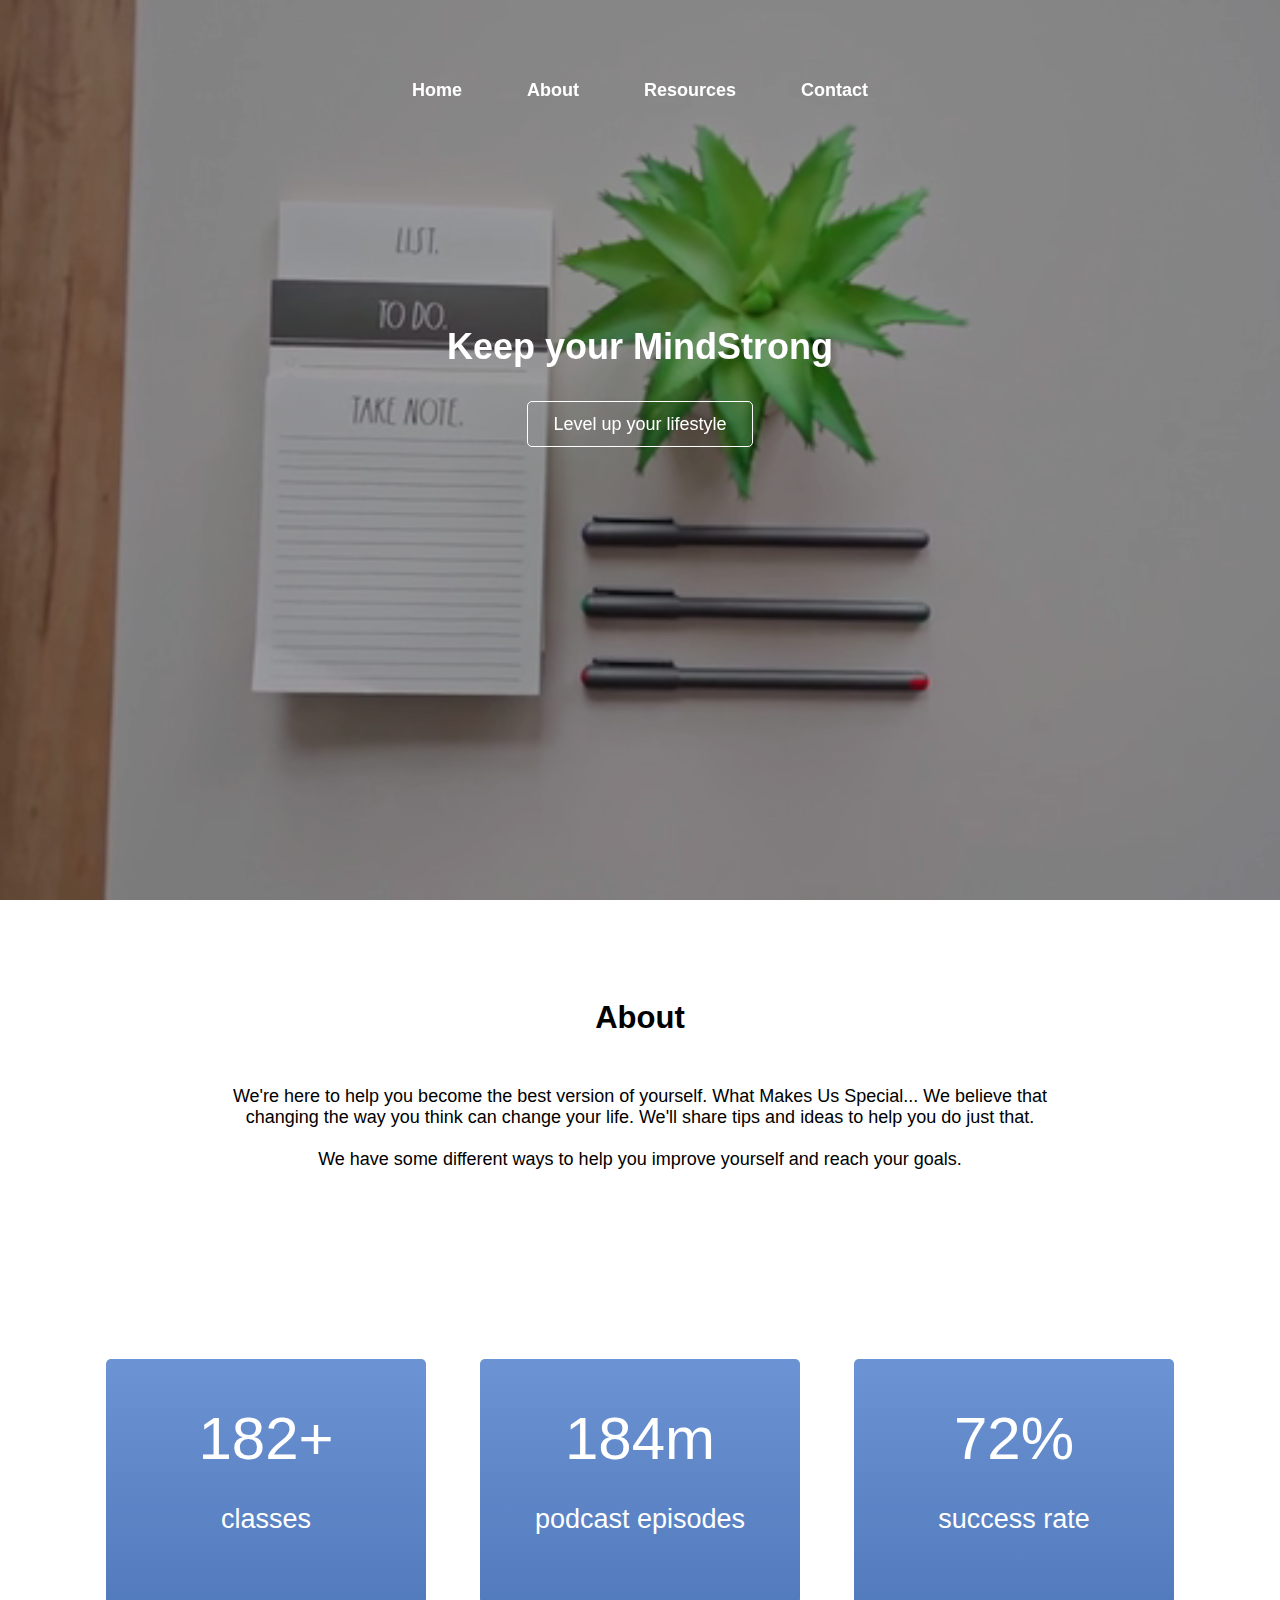
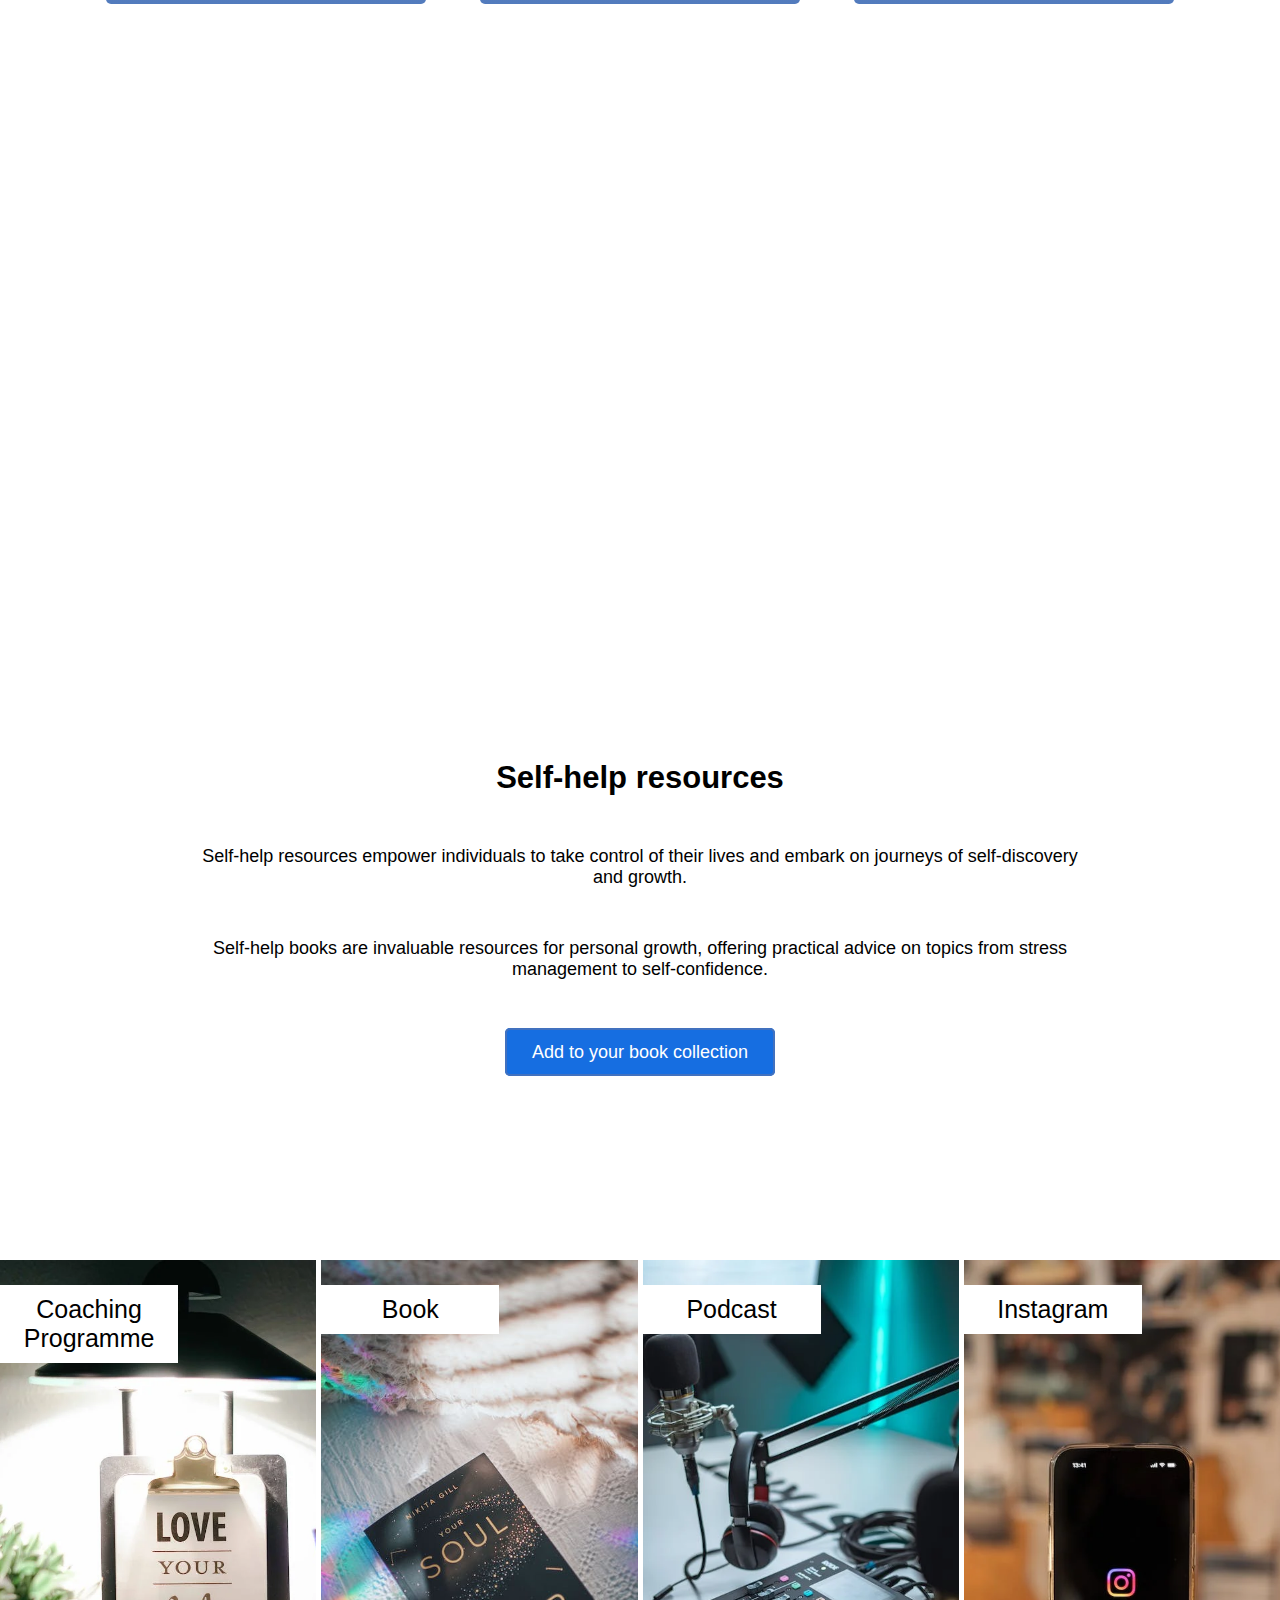
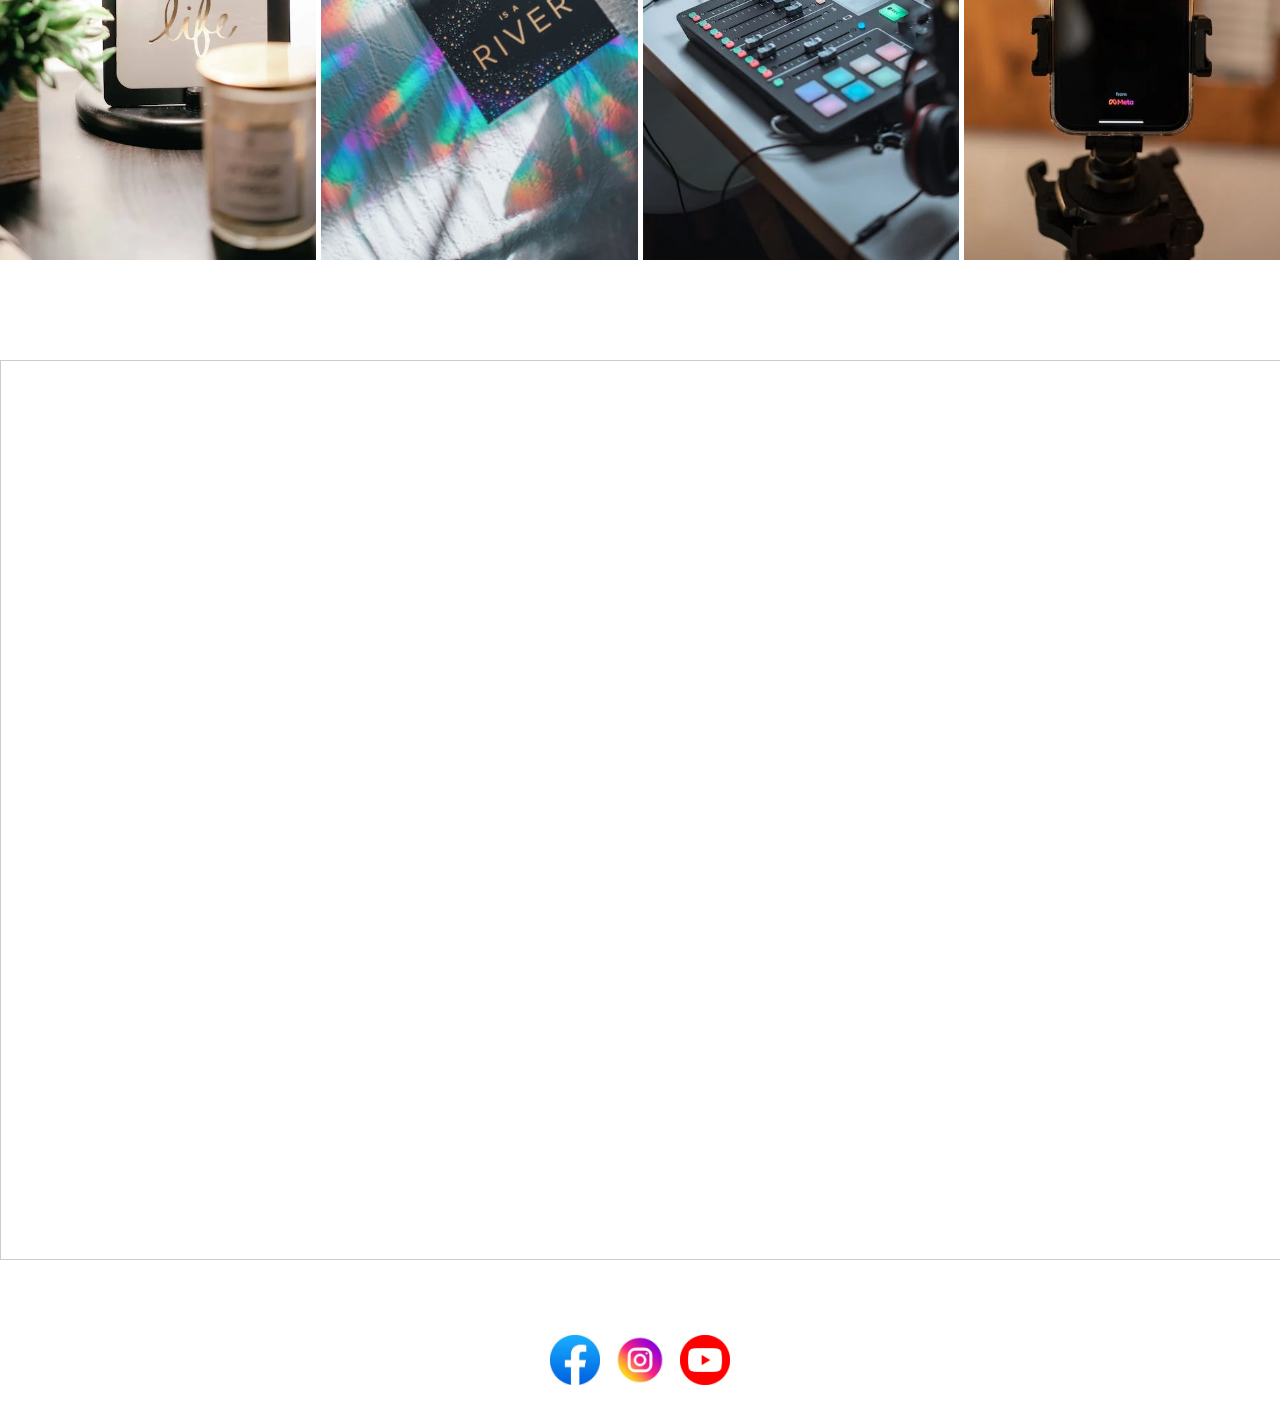
<file: index.html>
<!DOCTYPE html>
<html lang="en">
    <head>
        <meta charset="UTF-8">
        <meta name="viewport" content="width=device-width, initial-scale=1.0">
        <link rel="stylesheet" href="CSS/style.css">
        <link rel="stylesheet" href="https://use.fontawesome.com/releases/v5.0.7/css/all.css">
        <title>MindStrong</title>
    </head>
    <body>
        <header class="header">
            <!-- <div class="video-container"> -->
                <video autoplay loop muted playsinline id="header-video" class="header-vid">
                    <source src="videos/header-todo.mp4" type="video/mp4">
                    Your browser does not support the video tag.
                </video>
            <!-- </div> -->
            <div class="centre header-text">
                <nav class="nav">
                <i class="fa fa-bars mobile-toggle blackMenu"></i>
                    <ul class="ul mobile-nav">
                        <li><a href="#">Home</a></li>
                        <li><a href="#about">About</a></li>
                        <!-- <li><a href="">Coaching Program</a></li> -->
                        <li><a href="./resources.html">Resources</a></li>
                        <li><a href="#contact">Contact</a></li>
                    </ul>
                </nav>
                <h1 class="h1">Keep your MindStrong</h1>
                <a href="#about" class="cta">Level up your lifestyle</a>
            </div>
        </header>
        <main class="main">
            <section class="about section centre" id="about">
                <h2 class="h2 centre" id="aboutcta">About</h2>
                <p class="para1">We're here to help you become the best version of yourself.
                    What Makes Us Special... We believe that changing the way you think can 
                    change your life. We'll share tips and ideas to help you do just that.<br><br>We have some different ways to help you improve yourself 
                    and reach your goals.
                </p>
            </section>
            <section class="rollingnumb">
                <!-- <h2 class="h2">Rolling numbers</h2> -->
                <div class="grid-container">
                    <div class="number-roll grid-item roll1">
                        <p class="number"><span id="number">0</span>+<br><span class="roll-text">classes</span></p>
                    </div>
                    <div class="number-roll grid-item roll2">
                        <p class="number"><span id="number1">0</span>m<br><span class="roll-text">podcast episodes</span></p>
                    </div>
                    <div class="number-roll grid-item roll3">
                        <p class="number"><span id="number2">0</span>%<br><span class="roll-text">success rate</span></p>
                    </div>
                </div>
            </section>
            <section class="offer section">
                <!-- <h2 class="h2">Limited offer on coaching programme</h2> -->
                <!-- <p class="para1"></p> -->
            </section>
            <section class="resources section centre" id="resources">
                <h2 class="h2 centre">Self-help resources</h2>
                <p class="para1"> Self-help resources empower individuals to take control of 
                    their lives and embark on journeys of self-discovery and growth.</p>
                   
                <p class="para1">Self-help books are invaluable resources for personal 
                    growth, offering practical advice on topics from stress 
                    management to self-confidence. 
                </p>
                <br><br>
                <a href="./resources.html" class="cta ctaColoured">Add to your book collection</a>

            </section>
            <section class="visualCTAs section">
                <!-- <h2 class="h2">Visual CTAs</h2> -->
                <p class="para1"></p>
                <div class="containCTA">
                    <div class="grid-coach">
                        <p class="overlayText">Coaching programme</p>
                    </div>
                    <div class="grid-book">
                        <p class="overlayText">Book</p>
                    </div>
                    <div class="grid-pod">
                        <p class="overlayText">Podcast</p>
                    </div>
                    <div class="grid-insta">
                        <p class="overlayText">Instagram</p>
                    </div>
                </div>
            </section>
            <section class="contact" id="contact">
                <!-- <h2 class="h2 centre">Contact us</h2>
                <p class="para1 centre">Fill out our short form, or email us at mindstrong@email.com.</p>
                <br><br> -->
                <!-- <form id="contactForm" method="post" action=""> -->
                <!-- <form id="contactForm" method="post" action="submit.php">
                    <label for="fname">First Name:</label>
                    <input type="text" id="fname" name="fname" required><br><br>
                    <label for="lname">Last Name:</label>
                    <input type="text" id="lname" name="lname" required><br><br>
                    <label for="email">Email:</label>
                    <input type="email" id="email" name="email" required><br><br>
                    <label for="description">Summary:</label>
                    <textarea id="description" name="description" rows="10" cols="80" required></textarea><br><br>
                    <input type="submit" value="Submit">
                </form> -->
                <!-- <div data-tf-widget="EqrjanEu" data-tf-opacity="100" data-tf-iframe-props="title=Test typeform" data-tf-transitive-search-params data-tf-medium="snippet" style="width:100%;height:500px;"></div><script src="//embed.typeform.com/next/embed.js"></script> -->
                <!-- <iframe src="https://docs.google.com/forms/d/e/1FAIpQLScSwZ44L-DEZxh5LVYBRTBUM-HD1HG45F1chu-9eZ3T9fFR6Q/viewform?embedded=true" width="100%" height="900" frameborder="0" marginheight="0" marginwidth="0">Loading…</iframe> -->
                <!-- <div data-tf-widget="zuvRXk2X" data-tf-opacity="100" data-tf-iframe-props="title=test2 typeform" data-tf-transitive-search-params data-tf-medium="snippet" style="width:100%;height:500px;"></div><script src="//embed.typeform.com/next/embed.js"></script> -->
                <script src="https://static.airtable.com/js/embed/embed_snippet_v1.js"></script><iframe class="airtable-embed airtable-dynamic-height" src="https://airtable.com/embed/appvdZXlezfCLIYNc/shr3N9iqUefb8vLA5?backgroundColor=blue" frameborder="0" onmousewheel="" width="100%" height="898.2" style="background: transparent; border: 1px solid #ccc;"></iframe>
                <!-- <script src="https://static.airtable.com/js/embed/embed_snippet_v1.js"></script><iframe class="airtable-embed airtable-dynamic-height" src="https://airtable.com/embed/appvdZXlezfCLIYNc/shr3N9iqUefb8vLA5?backgroundColor=blue" frameborder="0" onmousewheel="" width="100%" height="874.2" style="background: transparent; border: 1px solid #ccc;"></iframe> -->
            </section>
        </main>
        <footer class="footer centre">
            <a href="#"><img src="./images/socials/fb.jpg" class="social socialImg" alt="Facebook social media icon"></a>
            <a href="#"><img src="./images/socials/insta.jpg" class="social socialImg" alt="Instagram social media icon"></a>
            <a href="#"><img src="./images/socials/yt.png" class="social socialImg" alt="YouTube social media icon"></a>
        </footer>
        <script src="JS/app.js"></script>
        <script src="JS/mobilenav.js"></script>
    </body>
</html>
</file>
<file: CSS/style.css>
/*MOBILE RESPONSIVE*/

/*GENERAL*/
body {
    font-family: Roboto, Arial, sans-serif;
    margin: 0;
}

.centre {
    text-align: center;
}

.header-text {
    position: absolute;
    background: rgba(0, 0, 0, 0.3);
    width: 100%;
    height: 100vh;
}

/*Rolling numbers*/

.grid-container {
    display: grid;
    grid-template-areas: 'roll1 roll1 roll1 roll1 roll1 roll1'
    'roll2 roll2 roll2 roll2 roll2 roll2'
    'roll3 roll3 roll3 roll3 roll3 roll3';
    justify-content: center;
}

.roll1 {
    grid-area: roll1;
}

.roll2 {
    grid-area: roll2;
}

.roll3 {
    grid-area: roll3;
}

.number {
    font-size: 45px;
    background: linear-gradient(#6c93d3, #527bbd);
    color: white;
    padding: 55px 30px 0 30px;
    border-radius: 5px;
    width: 300px;
    height: 200px;
    text-align: center;
    margin: -1px 2px;
}

.roll-text {
    font-size: 27px;
}

/*Visual CTAs*/

.containCTA {
    display: grid;
    grid-template-areas: 'grid-coach grid-coach grid-coach grid-coach'
    'grid-book grid-book grid-book grid-book'
    'grid-pod grid-pod grid-pod grid-pod'
    'grid-insta grid-insta grid-insta grid-insta';
    grid-template-columns: repeat(4, 1fr);
    height: 60rem;
    margin-bottom: 100px;
    gap: 5px;
}

.grid-coach {
    grid-area: grid-coach;
    background: url(../images/CTAs/coaching.jpg) center no-repeat;
    background-size: cover;
}

.grid-book {
    grid-area: grid-book;
    background: url(../images/CTAs/new-book.jpeg) center no-repeat;
    background-size: cover;
}

.grid-pod {
    grid-area: grid-pod;
    background: url(../images/CTAs/podcast.jpg) center no-repeat;
    background-size: cover;
}

.grid-insta {
    grid-area: grid-insta;
    background: url(../images/CTAs/instagram.jpg) center no-repeat;
    background-size: cover;
}


/*NAVIGATION*/

.nav {
    padding: 0 0 40px 0;
    width: 100%;
}

i.mobile-toggle {
    display: block;
    font-size: 30px;
    position: absolute;
    top: 50px;
    right: 50px;
    z-index: 2;
    width: 35px;
    z-index: 1000;
    border-radius: 5px;
}

.header .nav li {
    list-style-type: none;
    display: block;
    padding: 5px;
    margin-top: 60px;
}

.header .nav li a {
    color: white;
    font-weight: bold;
}

.mobile-nav {
    display: none;
    position: absolute;
    top: 50;
    left: 0;
    width: 100%;
    text-align: center;
    background-color: #4171bf;
    height: 100vh;
    list-style: none;
    padding-left: 0;
}

.mobile-nav li {
    padding: 20px;
  }

.mobile-nav a { 
    text-decoration: none;
    color: black;
}

.mobile-nav.active {
    display: block;
  }

  ul {
    margin: 0;
}

.bookUl {
    margin-top: 180px;
}

/*SECTIONS*/

.header {
    display: flex;
    flex-direction: column;
    justify-content: center;
    align-items: center;
    width: 100%;
    height: 100vh;
    position: relative;
    overflow: hidden;
}

.about, .rollingnumb, .resources, .visualCTAs {
    min-height: 50vh;
}

.offer {
    background: url(../images/BG/can.png) no-repeat fixed;
    background-size: contain;
    background-position: center center; /* Centre the image horizontally and vertically */
    margin: 0px;
    min-height: 60vh;
}

.resources {
    margin-bottom: 100px;
}

.bookHeader {
    background: url(../images/BG/book.jpg) no-repeat fixed;
    background-size: cover;
    min-height: 100vh;
}

/*API - Resources - Books*/

.books {
    margin: 50px 10px;
}

.book-list {
    list-style-type: none;
    margin: 50px 10px;
}

.book-list li {
    margin: 50px 0;
    padding: 30px;
    border-radius: 5px;
    background-color: rgba(65, 113, 191, 0.1);
}

/*HEADINGS*/

.h1 {
    font-size: 30px;
    color: white;
    margin: 280px 30px 40px 30px !important;
    line-height: 150%;
}

.h2 {
    font-size: 28px;
    margin-top: 100px;
}

.bookh2 {
    margin: 200px 0 20px 0;
}

.h3 {
    font-size: 20px;
}

/*TEXT*/

.para1 {
    font-size: 16px;
    margin: 40px 50px;
}

.para2 {
    margin: 40px 40px 60px 40px;
}

.overlayText {
    color: black;
    font-size: 25px;
    text-transform: capitalize;
    text-align: center;
    background-color: white;
    padding: 10px;
    width: 50%;
}

.textWhite {
    color: white;
}

/*LINKS*/

a {
    text-decoration: none; /*remove underlines*/
}


/*CTAS - BUTTONS*/

.cta {
    color: white;
    border: 1px solid white;
    padding: 12px 25px;
    border-radius: 5px;
    z-index: 1000 !important;
}

.cta:hover {
    background-color: #166ee1; /*#166ee1*/
    border: 1px solid black;
}

.ctaColoured {
    color: white;
    background-color: #166ee1; /*#527bbd*/
    border: 2px solid #4171bf;
}

.ctaColoured:hover {
    border: 2px solid black;
}

/*VIDEO*/

.header-vid {
    width: 100%;
    height: 100%;
    object-fit: cover;
}

/*IFRAMES*/

iframe {
    overflow-y: hidden;
    width: 100% !important;
}

/*SOCIAL*/

.social {
    width: 50px;
    height: 50px;
    margin: 70px 0 30px 0;
    padding: 0 5px;
}


@media (min-width: 440px) {

/*HEADINGS*/

.h1 {
    margin: 280px 0 40px 0 !important;
}

/*TEXT*/    
.para2 {
    margin: 40px;
}

/*SECTIONS*/

.about, .rollingnumb, .resources, .visualCTAs {
    min-height: 40vh;
}

.resources {
    min-height: 50vh;
}

}


@media (min-width: 480px) {

/*NAV*/

    .bookUl {
        margin-top: 187px;
    }

/*HEADINGS*/    

.h1 {
    margin: 80px 0 40px 0;
}

/*SECTIONS*/

    .resources {
        margin-bottom: 50px;
    }

/*Visual CTAs*/

    .containCTA {
        display: grid;
        grid-template-areas: 'grid-coach grid-coach grid-book grid-book'
        'grid-pod grid-pod grid-insta grid-insta';
        grid-template-columns: repeat(4, 1fr);
        height: 600px;
        margin-bottom: 100px;
        gap: 5px;
    }

/*API - Resources - Books*/

    .books {
        margin: 50px 30px;
    }

}


@media (min-width: 530px) {

    /*NAV*/

    i.mobile-toggle {
        display: none;
    }

    /*NAV*/

    .header .nav li {
        display: inline;
        padding: 30px;
        margin-top: 60px;
    }

    .ul {
        margin-top: 80px;
    }

    .mobile-nav {
        display: inline;
        background-color: transparent;
        height: 10vh;
    }
}


@media (min-width: 768px) {

/*NAV*/

    .bookUl {
        margin-top: 190px;
    }

/*HEADINGS*/    

.h1 {
    margin: 80px 0 40px 0;
}

/*TEXT*/

.para1 {
    margin: 40px 80px;
}

/*Rolling numbers*/

.number {
    padding: 45px 20px 0 20px;
    margin-bottom: 15px;
}

/*API - Resources - Books*/

.books {
    margin: 50px 80px;
}

.book-list {
    list-style-type: none;
}
}


@media (min-width: 992px) {

/*NAV*/

    .bookUl {
        margin-top: 95px;
        padding-top: 50px;
    }

/*SECTIONS*/

.header {
    width: 100%;
    height: 100vh;
}

.bookHeader {
    height: 80vh;
}

/*HEADINGS*/    

.h1 {
    margin: 80px 0 40px 0;
}

/*Rolling numbers*/

.grid-container {
    display: grid;
    grid-template-areas: 'roll1 roll1 roll2 roll2 roll3 roll3';
    justify-content: center;
    gap: 2px;
}

.number {
    padding: 45px 10px 0 10px;
    font-size: 60px;
}

/*API - Resources - Books*/

.books {
    margin: 50px 120px;
}

/*TEXT*/

.para1 {
    margin: 50px 180px 0 180px;
}

/*CTAs*/

.ctaColoured {
    margin-top: 100px;
}

/*Visual CTAs*/

.containCTA {
    display: grid;
    grid-template-areas: 'grid-coach grid-book grid-pod grid-insta';
    grid-template-columns: repeat(4, 1fr);
    height: 600px;
    margin-bottom: 100px;
    gap: 5px;
}
}



@media (min-width: 1200px) {

/*GENERAL*/

body {
    font-size: 18px;
}

/*NAV*/

.bookUl {
    margin-top: 95px;
    padding-top: 50px;
}

/*HEADINGS*/

.h1 {
    font-size: 36px;
    margin: 120px 0 50px 0;
}

.h2 {
    font-size: 31px;
}

.h3 {
    font-size: 26px;
}

/*SECTION*/

/*API - Resources - Books*/

.books {
    margin: 0 100px;
}

.grid-list {
    display: grid;
    grid-template-columns: repeat(2, 1fr);
    gap: 50px;
}

/*TEXT*/

.para1 {
    font-size: 18px;
    margin: 50px 200px 20px 200px;
}

/*VIDEO*/

.header-vid {
    width: 100%;
}

/*Rolling numbers*/

.grid-container {
    display: grid;
    grid-template-areas: 'roll1 roll1 roll2 roll2 roll3 roll3';
    justify-content: center;
    gap: 50px;
}

/*VISUAL CTAS*/

.grid-coach:hover, .grid-book:hover, .grid-pod:hover, .grid-insta:hover {
    width: 500px;
}

}
</file>
